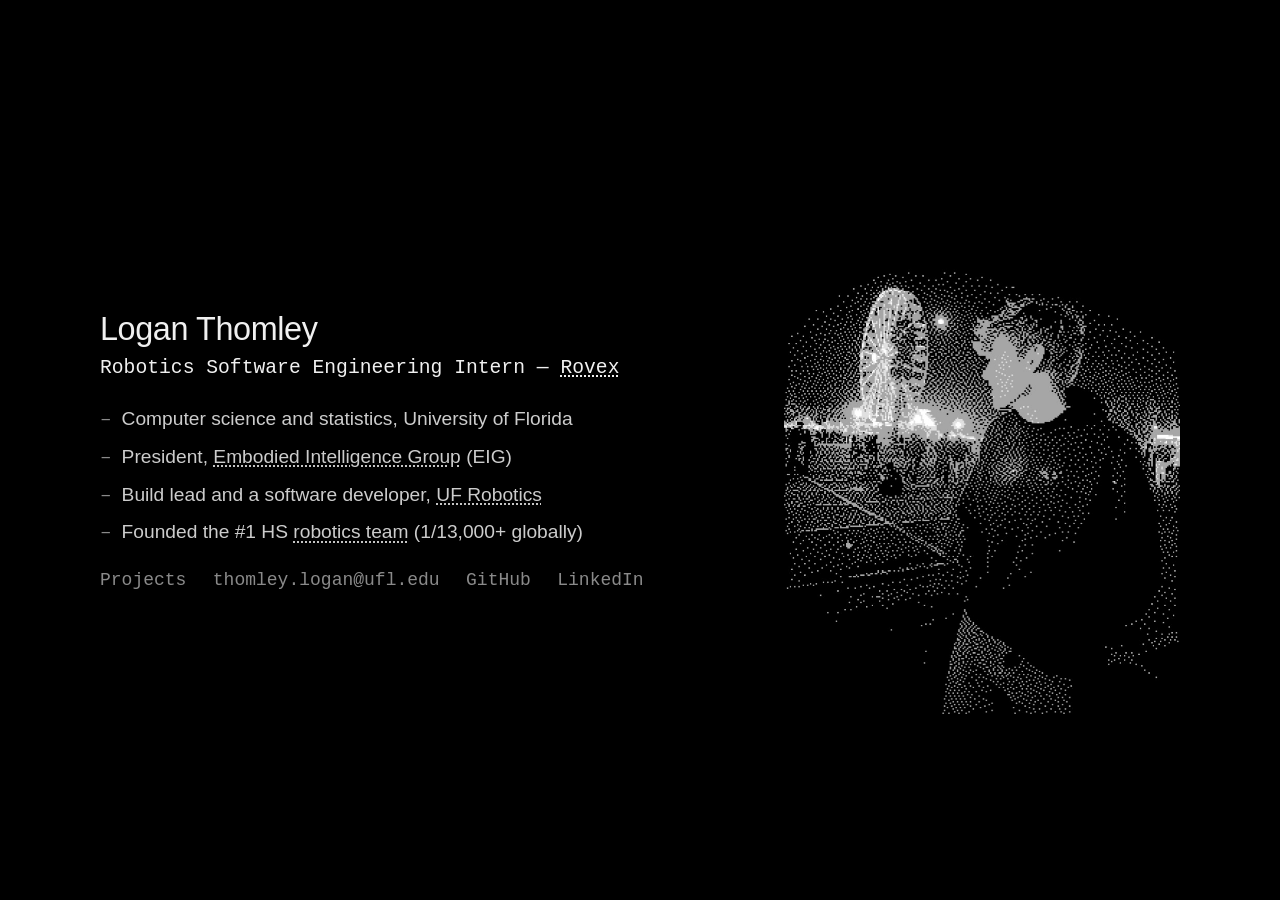
<file: index.html>
<!DOCTYPE html>
<html lang="en">
<head>
    <meta charset="UTF-8">
    <meta name="viewport" content="width=device-width, initial-scale=1.0">
    <title>Logan Thomley</title>
    <link rel="icon" href="lthomley_icon1.ico">
    <link rel="stylesheet" href="css/style.css">
</head>
<body>
    <main class="page">
        <div class="copy">
            <header>
                <h1>Logan Thomley</h1>
                <p class="role">Robotics Software Engineering Intern — <a class="text-link" href="https://www.gorovex.com" target="_blank" rel="noreferrer">Rovex</a></p>
            </header>
            <ul class="facts">
                <li>Computer science and statistics, University of Florida</li>
                <li>President, <a class="text-link" href="eig.html">Embodied Intelligence Group</a> (EIG)</li>
                <li>Build lead and a software developer, <a class="text-link" href="https://gatrvex.org" target="_blank" rel="noreferrer">UF Robotics</a></li>
                <li>Founded the #1 HS <a class="text-link" href="ace.html">robotics team</a> (1/13,000+ globally)</li>
            </ul>
            <div class="contact">
                <a href="projects.html">Projects</a>
                <a href="mailto:thomley.logan@ufl.edu">thomley.logan@ufl.edu</a>
                <a href="https://github.com/LThmly" target="_blank" rel="noreferrer">GitHub</a>
                <a href="https://linkedin.com/in/loganthomley" target="_blank" rel="noreferrer">LinkedIn</a>
            </div>
        </div>
        <figure class="portrait">
            <img src="img/portrait.jpg" alt="Logan Thomley">
        </figure>
    </main>
</body>
</html>
</file>
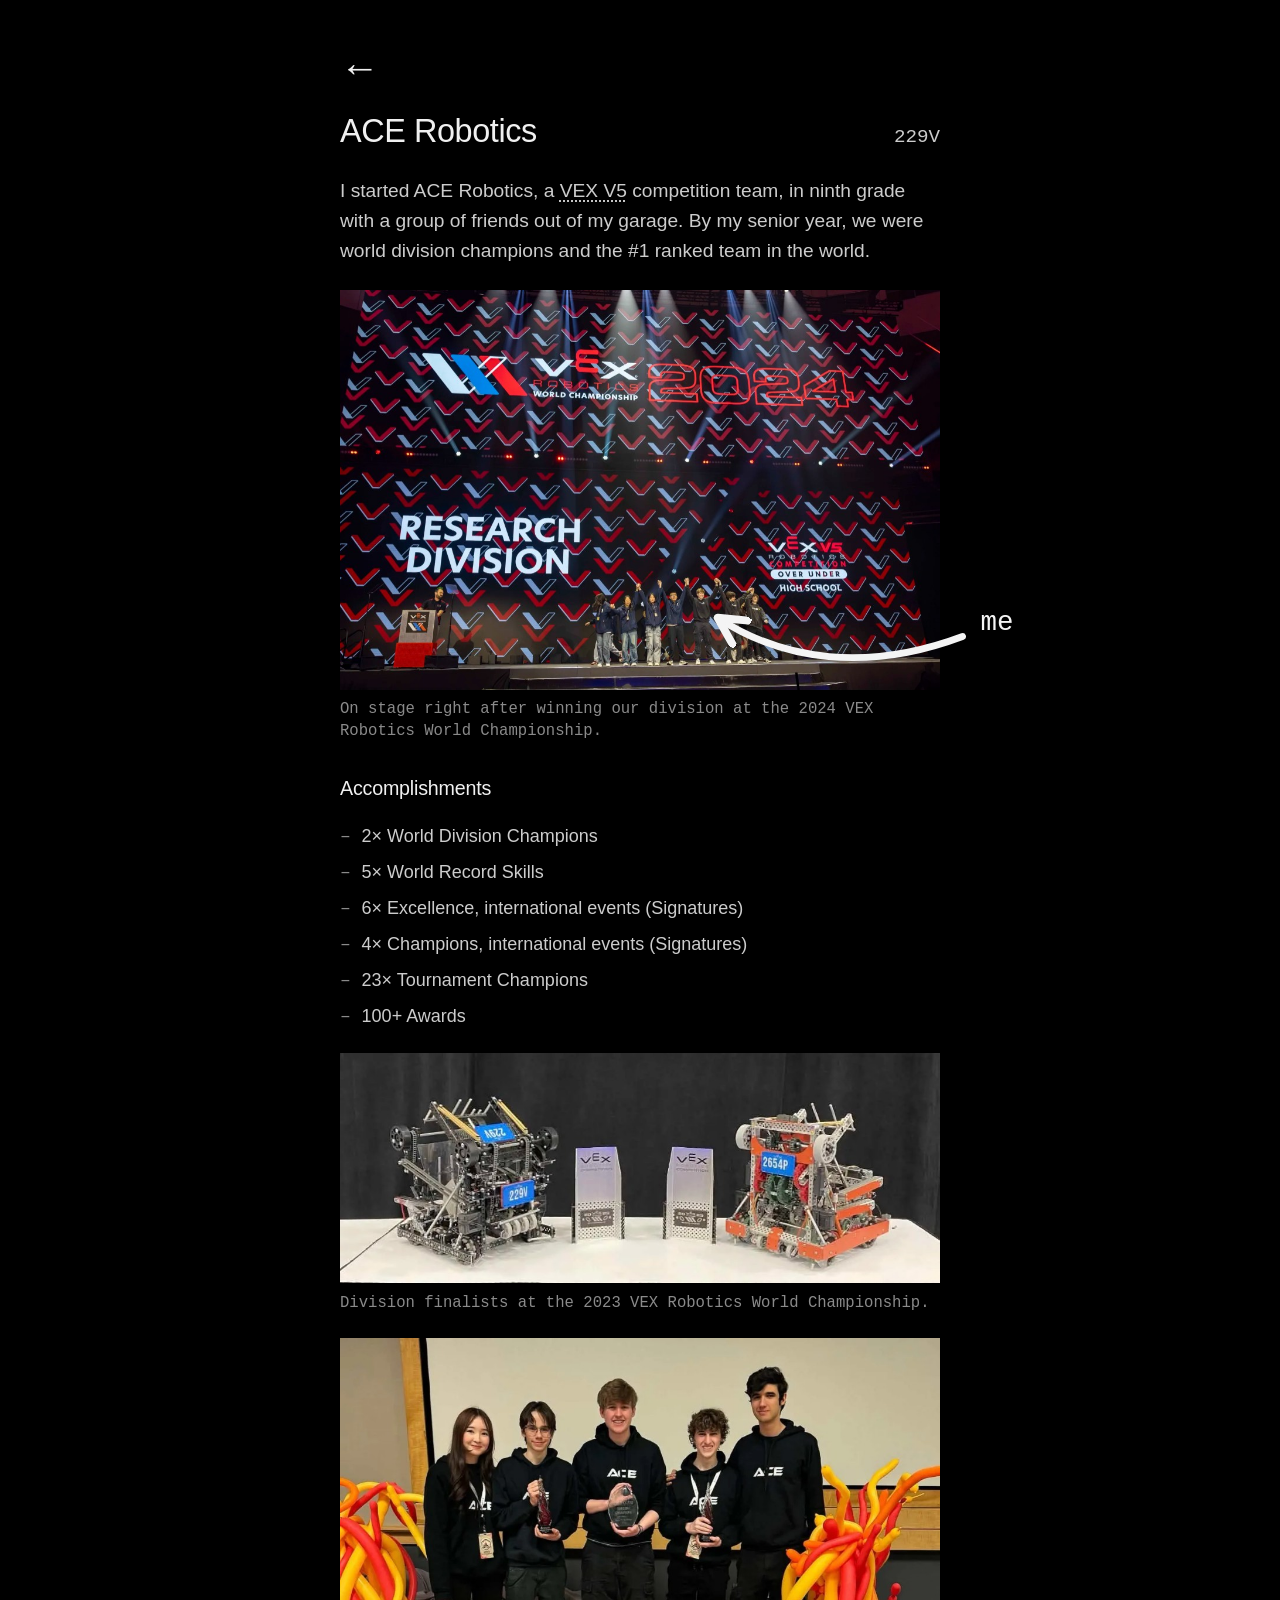
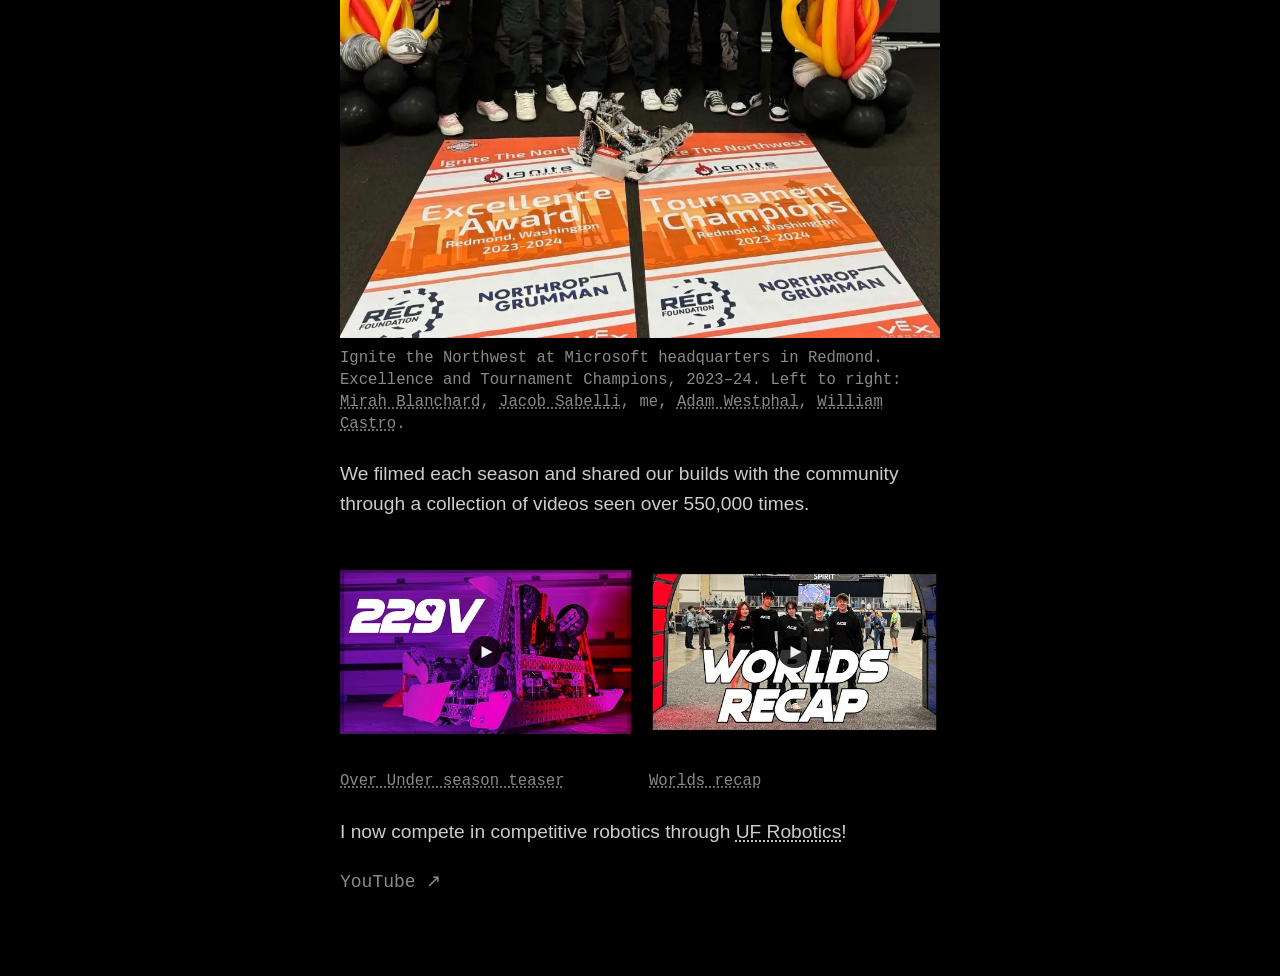
<file: ace.html>
<!DOCTYPE html>
<html lang="en">
<head>
    <meta charset="UTF-8">
    <meta name="viewport" content="width=device-width, initial-scale=1.0">
    <title>ACE Robotics — Logan Thomley</title>
    <link rel="icon" href="lthomley_icon1.ico">
    <link rel="stylesheet" href="css/style.css">
</head>
<body>
    <article class="post">
        <a class="back" href="index.html" aria-label="Back">←</a>
        <header class="title-row">
            <h1>ACE Robotics</h1>
            <p class="role">229V</p>
        </header>
        <p>
            I started ACE Robotics, a <a class="text-link" href="https://www.vexrobotics.com/v5" target="_blank" rel="noreferrer">VEX V5</a> competition team, in ninth grade with a group of friends out of my garage. By my senior year, we were world division champions and the #1 ranked team in the world.
        </p>
        <figure class="lead">
            <div class="shot">
                <img src="img/ace-worlds.jpg" alt="ACE on stage at the 2024 VEX Robotics World Championship">
                <svg class="me-arrow" viewBox="0 0 100 67" aria-hidden="true">
                    <defs>
                        <marker id="me-head" markerWidth="5" markerHeight="5" refX="4.2" refY="2.5" orient="auto">
                            <path d="M0.4 0.4 L4.4 2.5 L0.4 4.6" fill="none" stroke="#f4f4f4" stroke-width="1.15" stroke-linecap="round" stroke-linejoin="round"/>
                        </marker>
                    </defs>
                    <text class="me-label" x="107" y="57">me</text>
                    <path d="M104 58 C 88 64, 74 62, 63.2 55" fill="none" stroke="#f4f4f4" stroke-width="1.15" stroke-linecap="round" marker-end="url(#me-head)"/>
                </svg>
            </div>
            <figcaption>On stage right after winning our division at the 2024 VEX Robotics World Championship.</figcaption>
        </figure>
        <h2>Accomplishments</h2>
        <ul class="facts">
            <li>2× World Division Champions</li>
            <li>5× World Record Skills</li>
            <li>6× Excellence, international events (Signatures)</li>
            <li>4× Champions, international events (Signatures)</li>
            <li>23× Tournament Champions</li>
            <li>100+ Awards</li>
        </ul>
        <figure>
            <img src="img/ace-worlds-robots.jpg" alt="229V and 2654P, division finalists at the 2023 VEX Robotics World Championship">
            <figcaption>Division finalists at the 2023 VEX Robotics World Championship.</figcaption>
        </figure>
        <figure>
            <img src="img/ace-redmond.jpg" alt="ACE with Excellence Award and Tournament Champion banners in Redmond">
            <figcaption>
                Ignite the Northwest at Microsoft headquarters in Redmond. Excellence and Tournament Champions, 2023–24. Left to right:
                <a class="text-link" href="https://linkedin.com/in/mirah-blanchard" target="_blank" rel="noreferrer">Mirah Blanchard</a>,
                <a class="text-link" href="https://linkedin.com/in/jacob-sabelli-aa2811386" target="_blank" rel="noreferrer">Jacob Sabelli</a>,
                me,
                <a class="text-link" href="https://linkedin.com/in/adam-westphal-229v2733j" target="_blank" rel="noreferrer">Adam Westphal</a>,
                <a class="text-link" href="https://linkedin.com/in/will-cas" target="_blank" rel="noreferrer">William Castro</a>.
            </figcaption>
        </figure>
        <p>
            We filmed each season and shared our builds with the community through a collection of videos seen over 550,000 times.
        </p>
        <div class="clips">
            <figure class="clip">
                <a class="video" href="https://youtu.be/s7yU7V1xgsw" target="_blank" rel="noreferrer">
                    <img src="img/ace-teaser.jpg" alt="Ace 229V Over Under 2024 Teaser">
                    <span class="play" aria-hidden="true"></span>
                </a>
                <figcaption><a class="text-link" href="https://youtu.be/s7yU7V1xgsw" target="_blank" rel="noreferrer">Over Under season teaser</a></figcaption>
            </figure>
            <figure class="clip">
                <a class="video" href="https://youtu.be/roouqoDrFIo" target="_blank" rel="noreferrer">
                    <img src="img/ace-recap.jpg" alt="Ace 229V Worlds Recap">
                    <span class="play" aria-hidden="true"></span>
                </a>
                <figcaption><a class="text-link" href="https://youtu.be/roouqoDrFIo" target="_blank" rel="noreferrer">Worlds recap</a></figcaption>
            </figure>
        </div>
        <p>
            I now compete in competitive robotics through <a class="text-link" href="https://gatrvex.org" target="_blank" rel="noreferrer">UF Robotics</a>!
        </p>
        <a class="out" href="https://www.youtube.com/@acerobotics229/featured" target="_blank" rel="noreferrer">YouTube ↗</a>
    </article>
</body>
</html>
</file>
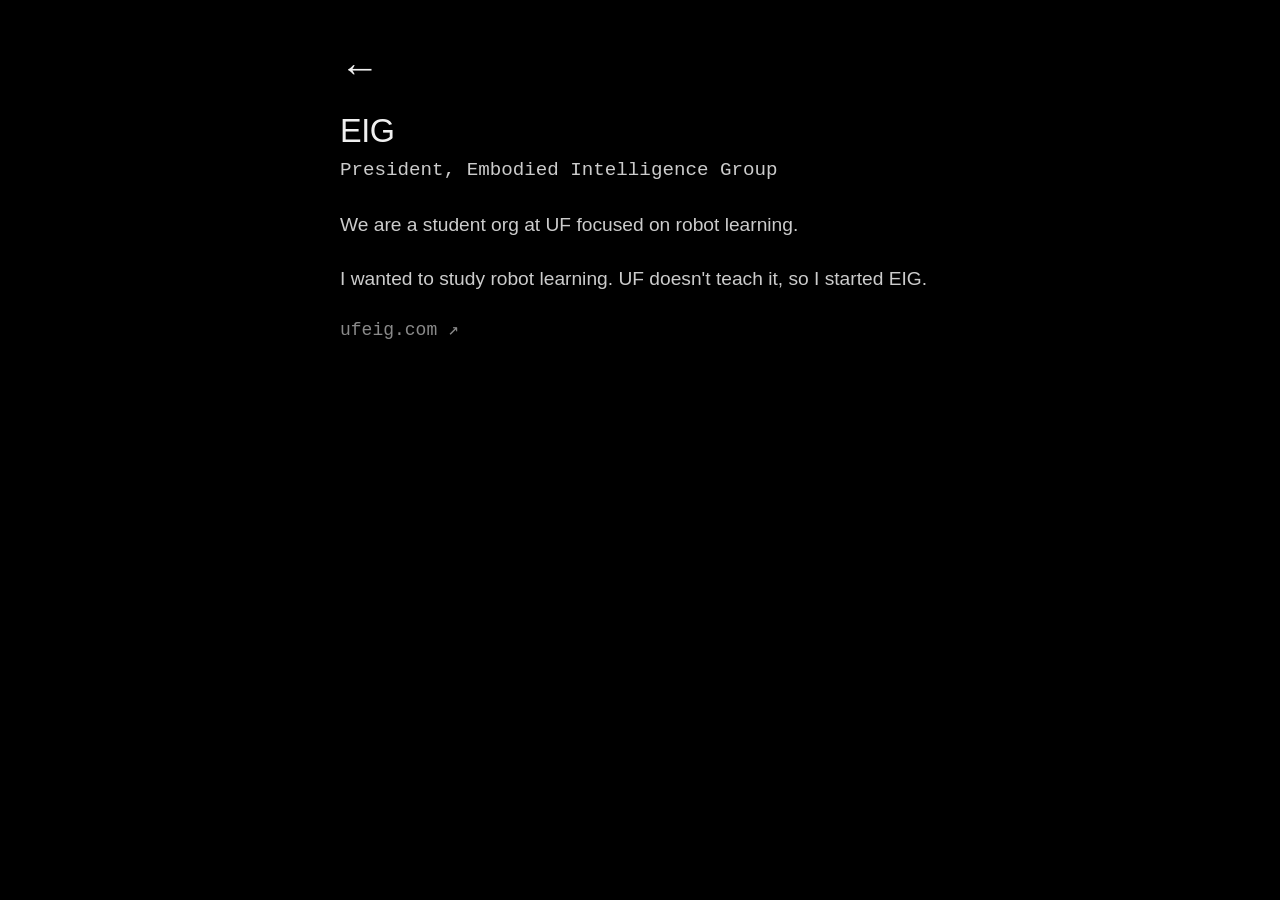
<file: eig.html>
<!DOCTYPE html>
<html lang="en">
<head>
    <meta charset="UTF-8">
    <meta name="viewport" content="width=device-width, initial-scale=1.0">
    <title>EIG — Logan Thomley</title>
    <link rel="icon" href="lthomley_icon1.ico">
    <link rel="stylesheet" href="css/style.css">
</head>
<body>
    <article class="post">
        <a class="back" href="index.html" aria-label="Back">←</a>
        <header>
            <h1>EIG</h1>
            <p class="role">President, Embodied Intelligence Group</p>
        </header>
        <p>
            We are a student org at UF focused on robot learning.
        </p>
        <p>
            I wanted to study robot learning. UF doesn't teach it, so I started EIG.
        </p>
        <a class="out" href="https://ufeig.com" target="_blank" rel="noreferrer">ufeig.com ↗</a>
    </article>
</body>
</html>
</file>
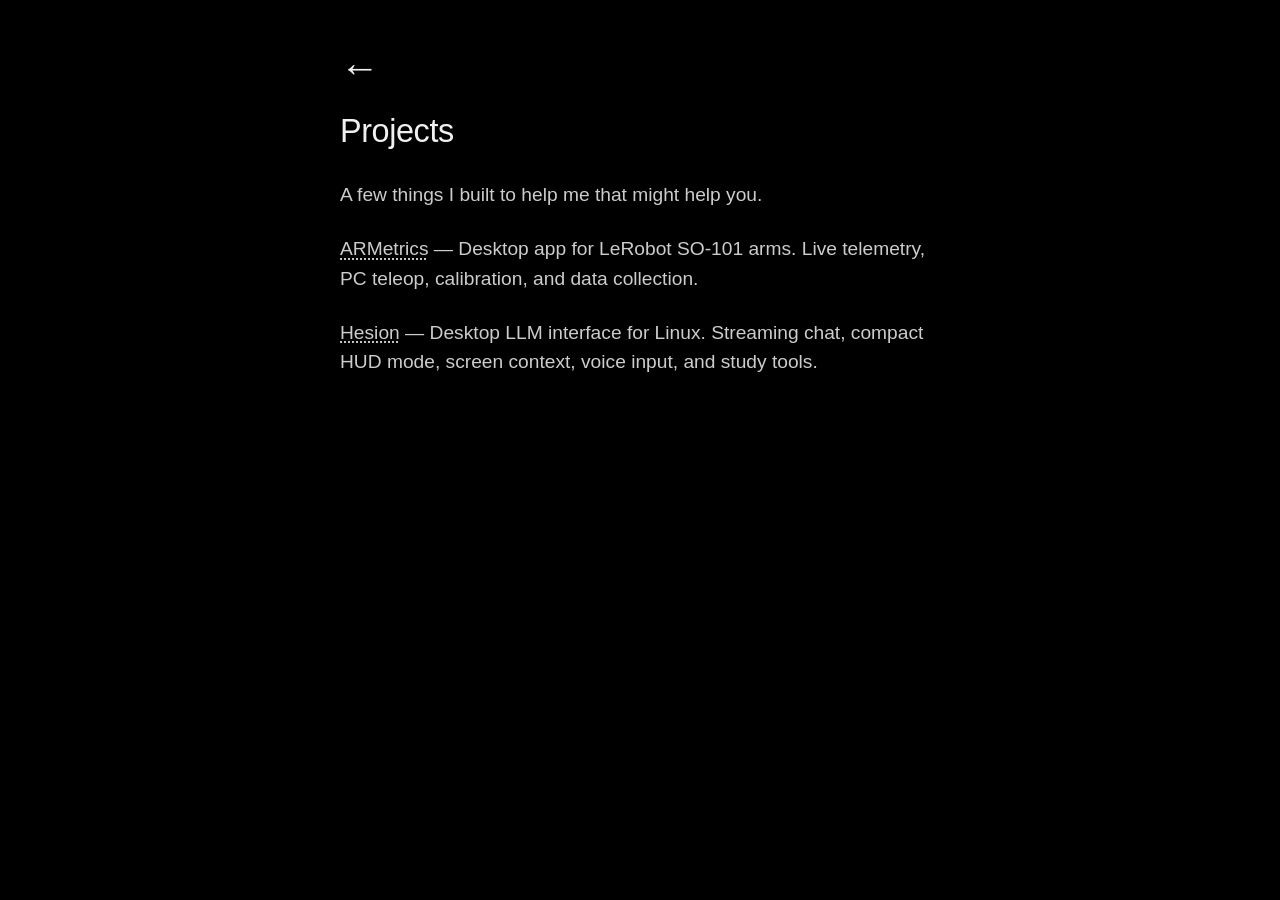
<file: projects.html>
<!DOCTYPE html>
<html lang="en">
<head>
    <meta charset="UTF-8">
    <meta name="viewport" content="width=device-width, initial-scale=1.0">
    <title>Projects — Logan Thomley</title>
    <link rel="icon" href="lthomley_icon1.ico">
    <link rel="stylesheet" href="css/style.css">
</head>
<body>
    <article class="post">
        <a class="back" href="index.html" aria-label="Back">←</a>
        <header>
            <h1>Projects</h1>
        </header>
        <p>
            A few things I built to help me that might help you.
        </p>
        <p class="project-line">
            <a class="text-link" href="https://github.com/LThmly/ARMetrics" target="_blank" rel="noreferrer">ARMetrics</a> — Desktop app for LeRobot SO-101 arms. Live telemetry, PC teleop, calibration, and data collection.
        </p>
        <p class="project-line">
            <a class="text-link" href="https://github.com/LThmly/Hesion" target="_blank" rel="noreferrer">Hesion</a> — Desktop LLM interface for Linux. Streaming chat, compact HUD mode, screen context, voice input, and study tools.
        </p>
    </article>
</body>
</html>
</file>
<file: css/style.css>
:root {
    --bg: #000;
    --fg: #f0f0f0;
    --muted: #8a8a8a;
    --sans: -apple-system, BlinkMacSystemFont, "Segoe UI", Roboto, Helvetica, Arial, sans-serif;
    --mono: "Menlo", "Consolas", "Courier New", monospace;
}

* {
    box-sizing: border-box;
    margin: 0;
    padding: 0;
}

html {
    font-size: 150%;
    color-scheme: dark;
}

body {
    min-height: 100dvh;
    background: var(--bg);
    color: var(--fg);
    font-family: var(--sans);
    -webkit-font-smoothing: antialiased;
    overflow-x: clip;
}

a {
    color: inherit;
    text-decoration: none;
}

img {
    max-width: 100%;
    height: auto;
}

.text-link {
    text-decoration: underline;
    text-decoration-style: dotted;
    text-underline-offset: 0.15em;
}

.text-link:hover {
    text-decoration-style: solid;
}

.page {
    min-height: 100dvh;
    max-width: 48rem;
    margin: 0 auto;
    padding: 2rem 1.5rem;
    display: grid;
    grid-template-columns: minmax(0, 1fr) auto;
    gap: 2.25rem;
    align-items: center;
}

.copy {
    min-width: 0;
    display: flex;
    flex-direction: column;
    gap: 1rem;
}

h1 {
    font-size: 1.35rem;
    font-weight: 500;
    letter-spacing: -0.4px;
    line-height: 1.2;
    margin-bottom: 0.25rem;
}

.post header.title-row {
    display: flex;
    align-items: baseline;
    justify-content: space-between;
    gap: 1rem;
}

.post header.title-row h1 {
    margin-bottom: 0;
}

.post header.title-row .role {
    flex-shrink: 0;
}

.role {
    font-family: var(--mono);
    font-size: 0.82rem;
    line-height: 1.4;
}

.facts {
    list-style: none;
    color: #ccc;
    font-size: 0.8rem;
    line-height: 1.4;
    display: grid;
    gap: 0.45rem;
}

.facts li {
    padding-left: 0.9rem;
    position: relative;
}

.facts li::before {
    content: "–";
    position: absolute;
    left: 0;
    color: var(--muted);
    font-family: var(--mono);
}

.contact {
    display: flex;
    flex-wrap: wrap;
    gap: 0.65rem 1.1rem;
    font-family: var(--mono);
    font-size: 0.75rem;
    color: var(--muted);
}

.contact a:hover {
    color: var(--fg);
}

.portrait {
    margin: 0;
}

.portrait img {
    display: block;
    height: 22rem;
    width: auto;
}

.back {
    font-family: var(--sans);
    font-size: 1.65rem;
    line-height: 1;
    color: var(--fg);
    width: 1.4em;
}

.back:hover {
    color: #fff;
}

.out {
    font-family: var(--mono);
    font-size: 0.75rem;
    color: var(--muted);
}

.out:hover {
    color: var(--fg);
}

.post {
    max-width: 28rem;
    margin: 0 auto;
    padding: 2rem 1.5rem 3.5rem;
    display: flex;
    flex-direction: column;
    gap: 1rem;
}

.post p,
.project-line {
    color: #ccc;
    font-size: 0.8rem;
    line-height: 1.55;
}

.post figure {
    margin: 0;
}

.post figure img {
    display: block;
    width: 100%;
}

.post figure.lead {
    overflow: visible;
}

.clips {
    display: grid;
    grid-template-columns: 1fr 1fr;
    gap: 0.75rem;
}

.clips .clip {
    min-width: 0;
}

.video {
    position: relative;
    display: block;
    aspect-ratio: 4 / 3;
    overflow: hidden;
    background: #111;
}

.post figure .video img {
    width: 100%;
    height: 100%;
    object-fit: cover;
}

.play {
    position: absolute;
    inset: 0;
    margin: auto;
    width: 1.35rem;
    height: 1.35rem;
    background: #000c;
    border-radius: 50%;
}

.play::after {
    content: "";
    position: absolute;
    top: 50%;
    left: 54%;
    width: 0;
    height: 0;
    border-style: solid;
    border-width: 0.28rem 0 0.28rem 0.46rem;
    border-color: transparent transparent transparent #f0f0f0;
    transform: translate(-50%, -50%);
}

.video:hover .play {
    background: #111;
}

.post figcaption {
    font-family: var(--mono);
    font-size: 0.65rem;
    line-height: 1.4;
    color: var(--muted);
    margin-top: 0.4rem;
}

.post figcaption .text-link {
    color: var(--muted);
}

.post h2 {
    font-size: 0.82rem;
    font-weight: 500;
    letter-spacing: -0.2px;
    margin-top: 0.4rem;
}

.post .facts {
    font-size: 0.75rem;
}

.shot {
    position: relative;
    overflow: visible;
}

.me-arrow {
    position: absolute;
    inset: 0;
    width: 100%;
    height: 100%;
    overflow: visible;
    pointer-events: none;
}

.me-label {
    fill: #f4f4f4;
    font-family: var(--mono);
    font-size: 4.6px;
}

@media (max-width: 1100px) {
    html {
        font-size: 100%;
    }

    .page {
        min-height: 100dvh;
        max-width: 22.5rem;
        grid-template-columns: 1fr;
        justify-items: stretch;
        align-content: center;
        padding: 1.75rem 1.25rem;
        gap: 1.35rem;
    }

    .portrait {
        order: -1;
        width: 100%;
    }

    .portrait img {
        width: 100%;
        height: auto;
    }

    h1 {
        font-size: 1.2rem;
    }

    .role,
    .facts,
    .post p,
    .project-line {
        font-size: 0.8rem;
    }

    .contact,
    .out {
        font-size: 0.74rem;
    }

    .post {
        max-width: 22.5rem;
        padding: 1.75rem 1.25rem 2.5rem;
    }

    .clips {
        grid-template-columns: 1fr;
    }
}

@media (max-width: 420px) {
    .page,
    .post {
        padding: 1.25rem 1rem 1.75rem;
    }

    h1 {
        font-size: 1.1rem;
    }

    .role,
    .facts,
    .contact,
    .post p,
    .project-line {
        font-size: 0.74rem;
    }

    .post figcaption {
        font-size: 0.62rem;
    }

    .contact a {
        padding: 0.28rem 0;
    }

    .post header.title-row {
        flex-wrap: wrap;
        gap: 0.35rem;
    }
}
</file>
